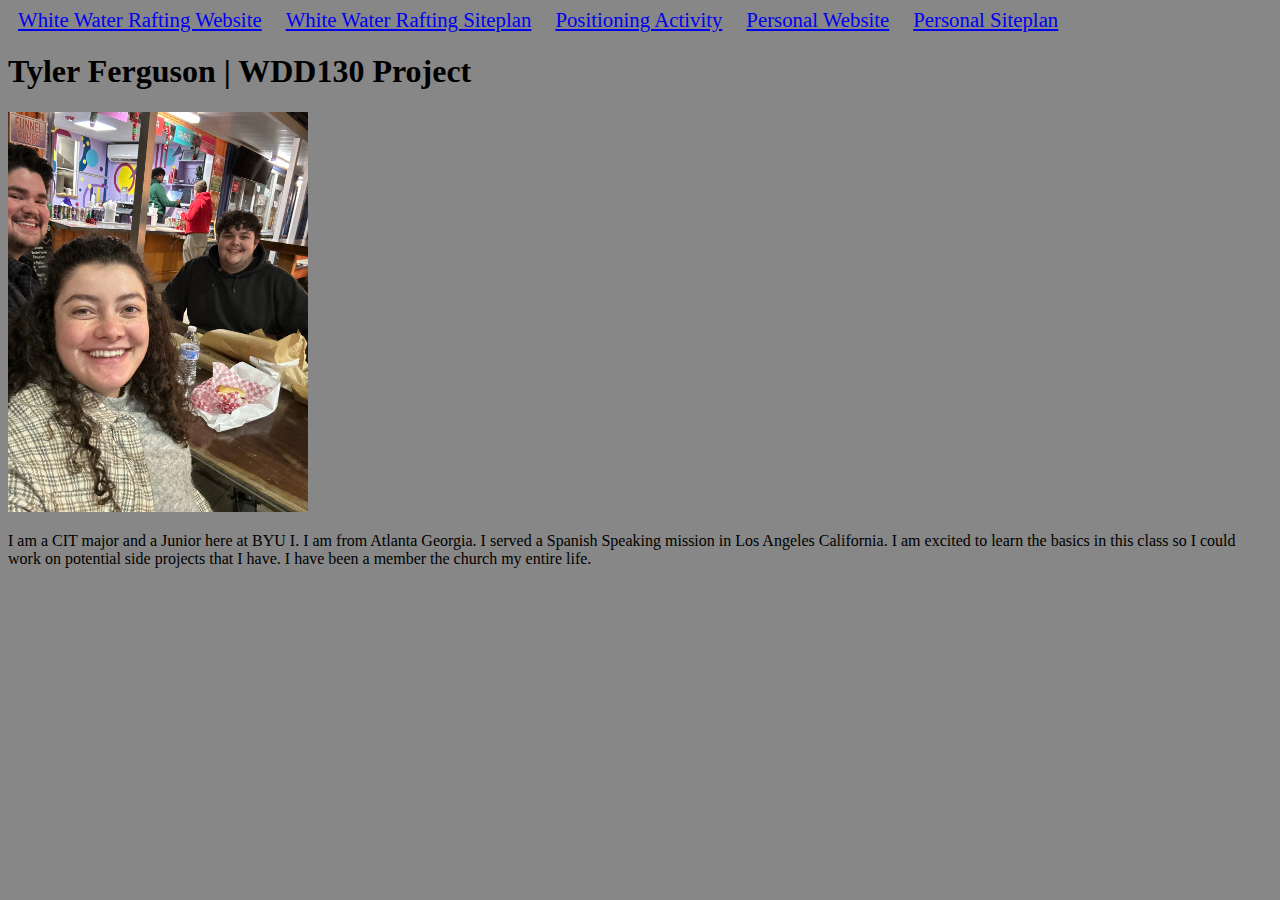
<file: index.html>
<!DOCTYPE html>
<html lang="en">
<head>
    <meta charset="UTF-8">
    <meta name="viewport" content="width=device-width, initial-scale=1.0">
    <title>WDD130 | Home</title>
    <link href="styles/styles.css" rel="stylesheet">
</head>

<body>
    <nav>
        <a class="nav_link" href="wwr/index.html">White Water Rafting Website</a>
        <a class="nav_link" href="wwr/site-plan-rafting.html">White Water Rafting Siteplan</a>
        <a class="nav_link" href="positioning.html">Positioning Activity</a>
        <a class="nav_link" href="#">Personal Website</a>
        <a class="nav_link" href="#">Personal Siteplan</a>
    </nav>
    <main>
        <h1> Tyler Ferguson | WDD130 Project</h1>
        <img src="Tyler.JPEG" alt="">
        

        <p>I am a CIT major and a Junior here at BYU I. I am from Atlanta Georgia. I served a Spanish Speaking mission in Los Angeles California. I am excited to learn the basics in this class so I could work on potential side projects that I have. I have been a member the church my entire life. </p>
    </main>
<footer>

</footer>

</body>
</html>
</file>
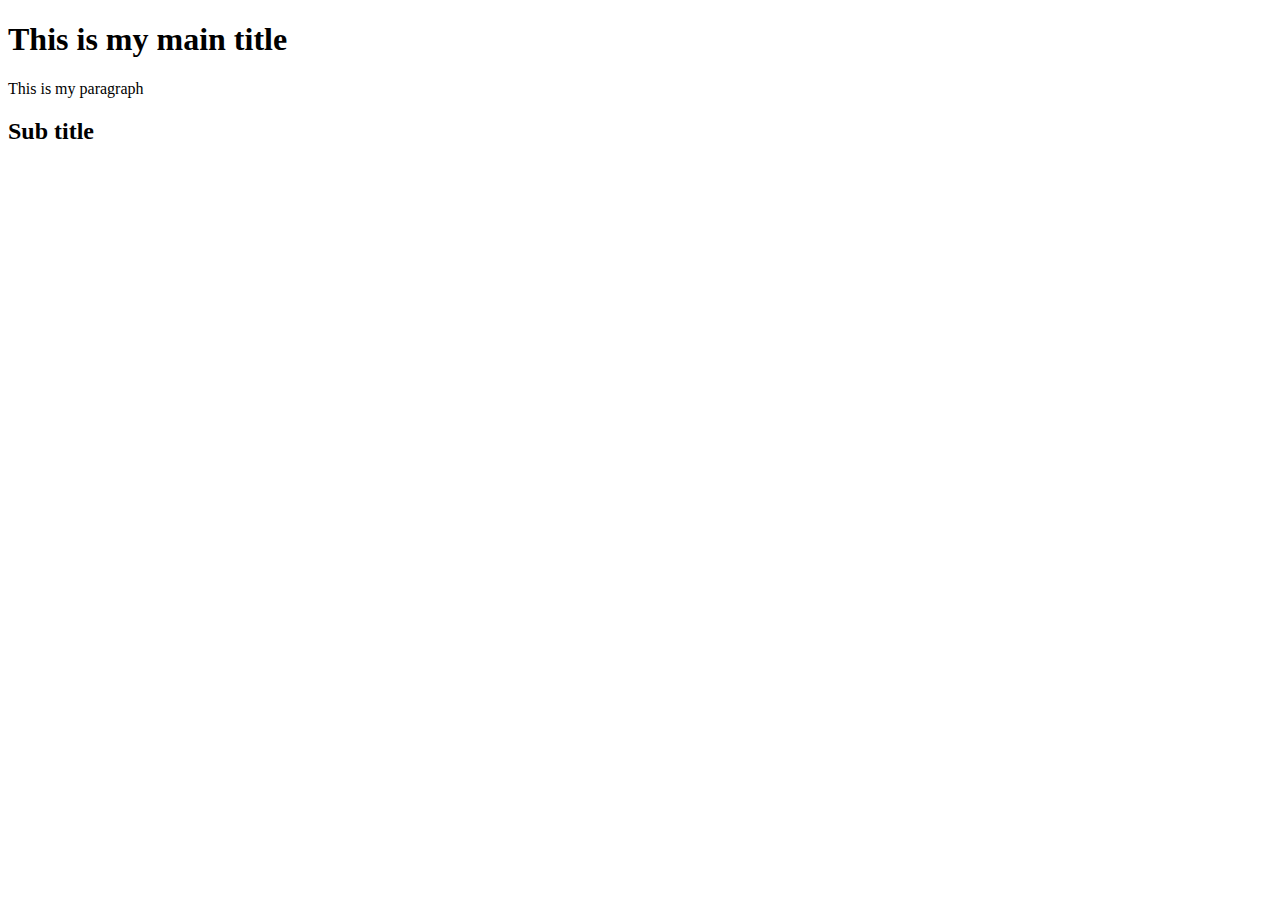
<file: aboutme/index.html>
<!DOCTYPE html>
<html lang="en">

<head>
    <meta charset="UTF-8">
    <meta http-equiv="X-UA-Compatible" content="IE=edge">
    <meta name="viewport" content="width=device-width, initial-scale=1.0">
    <title>Home Page</title>
</head>

<body>
    <h1>This is my main title</h1>
    <p>This is my paragraph</p>
    <h2>Sub title</h2>
</body>

</html>
</file>
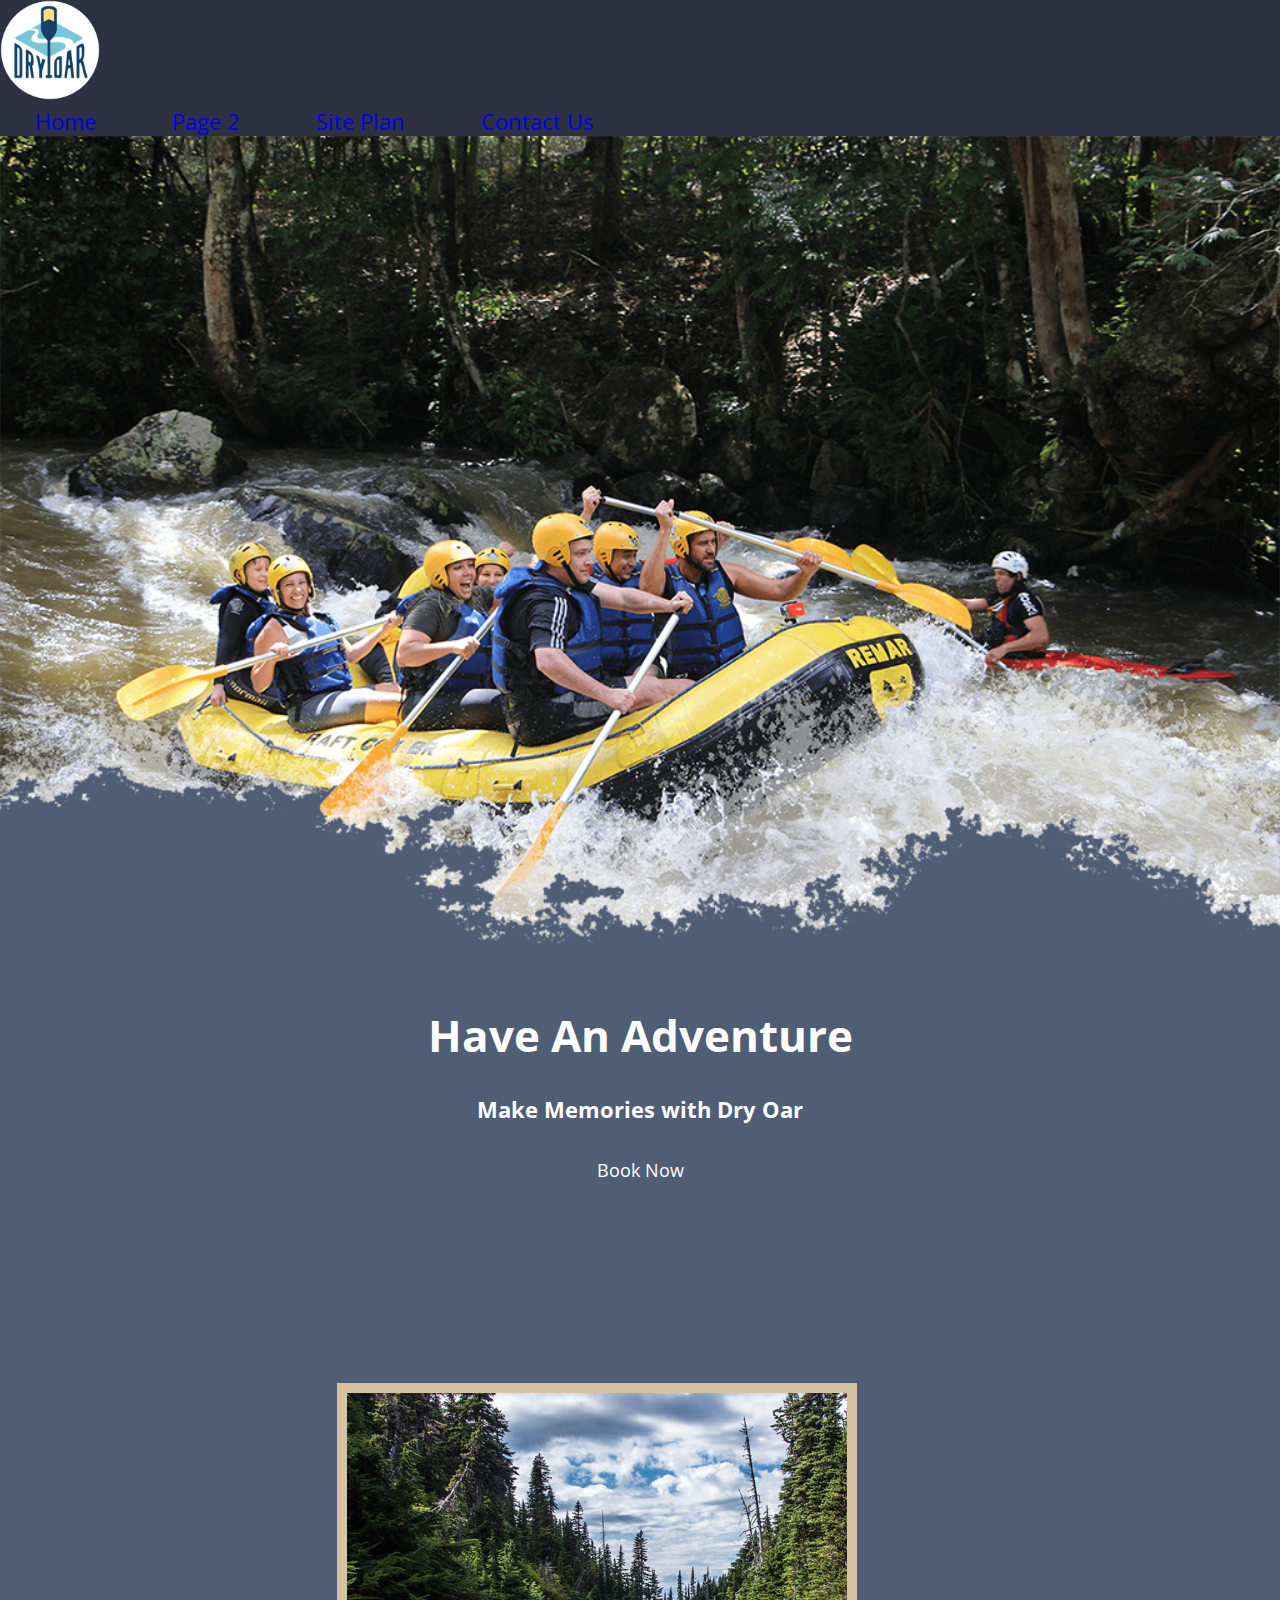
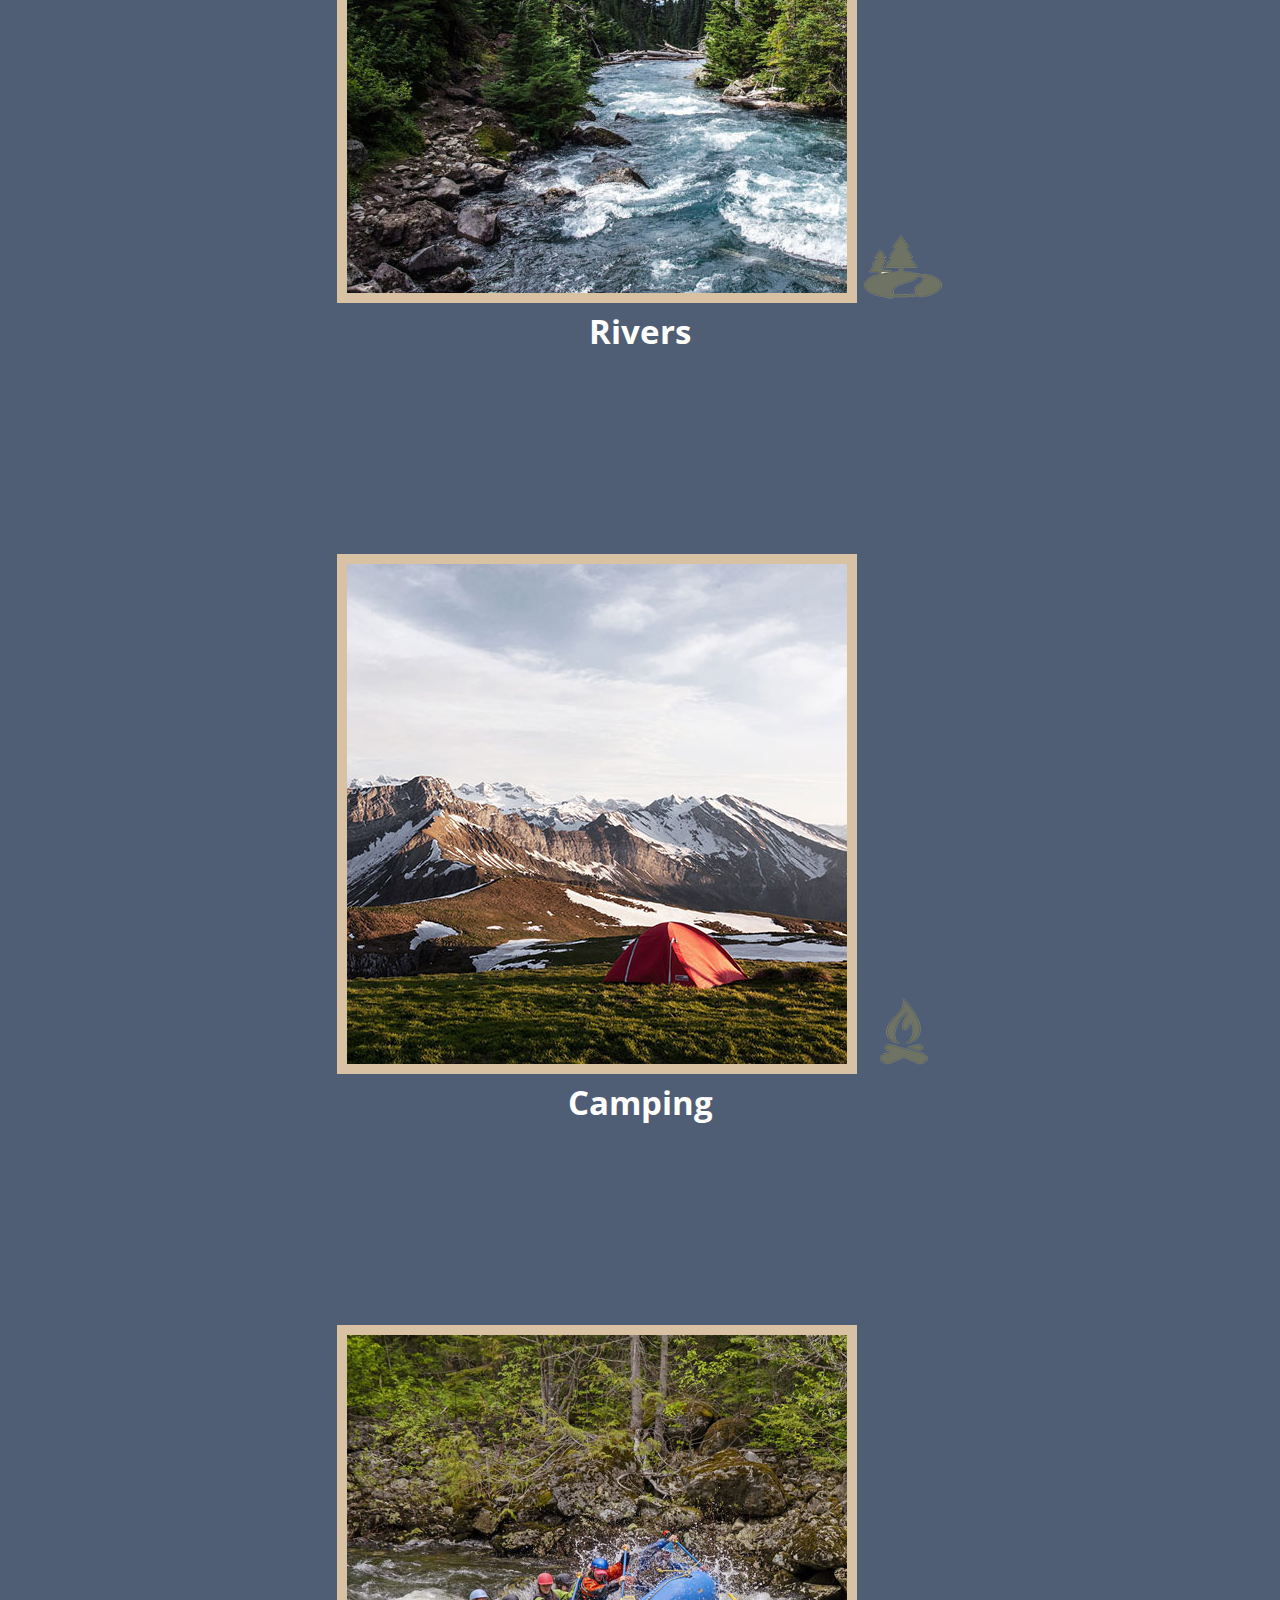
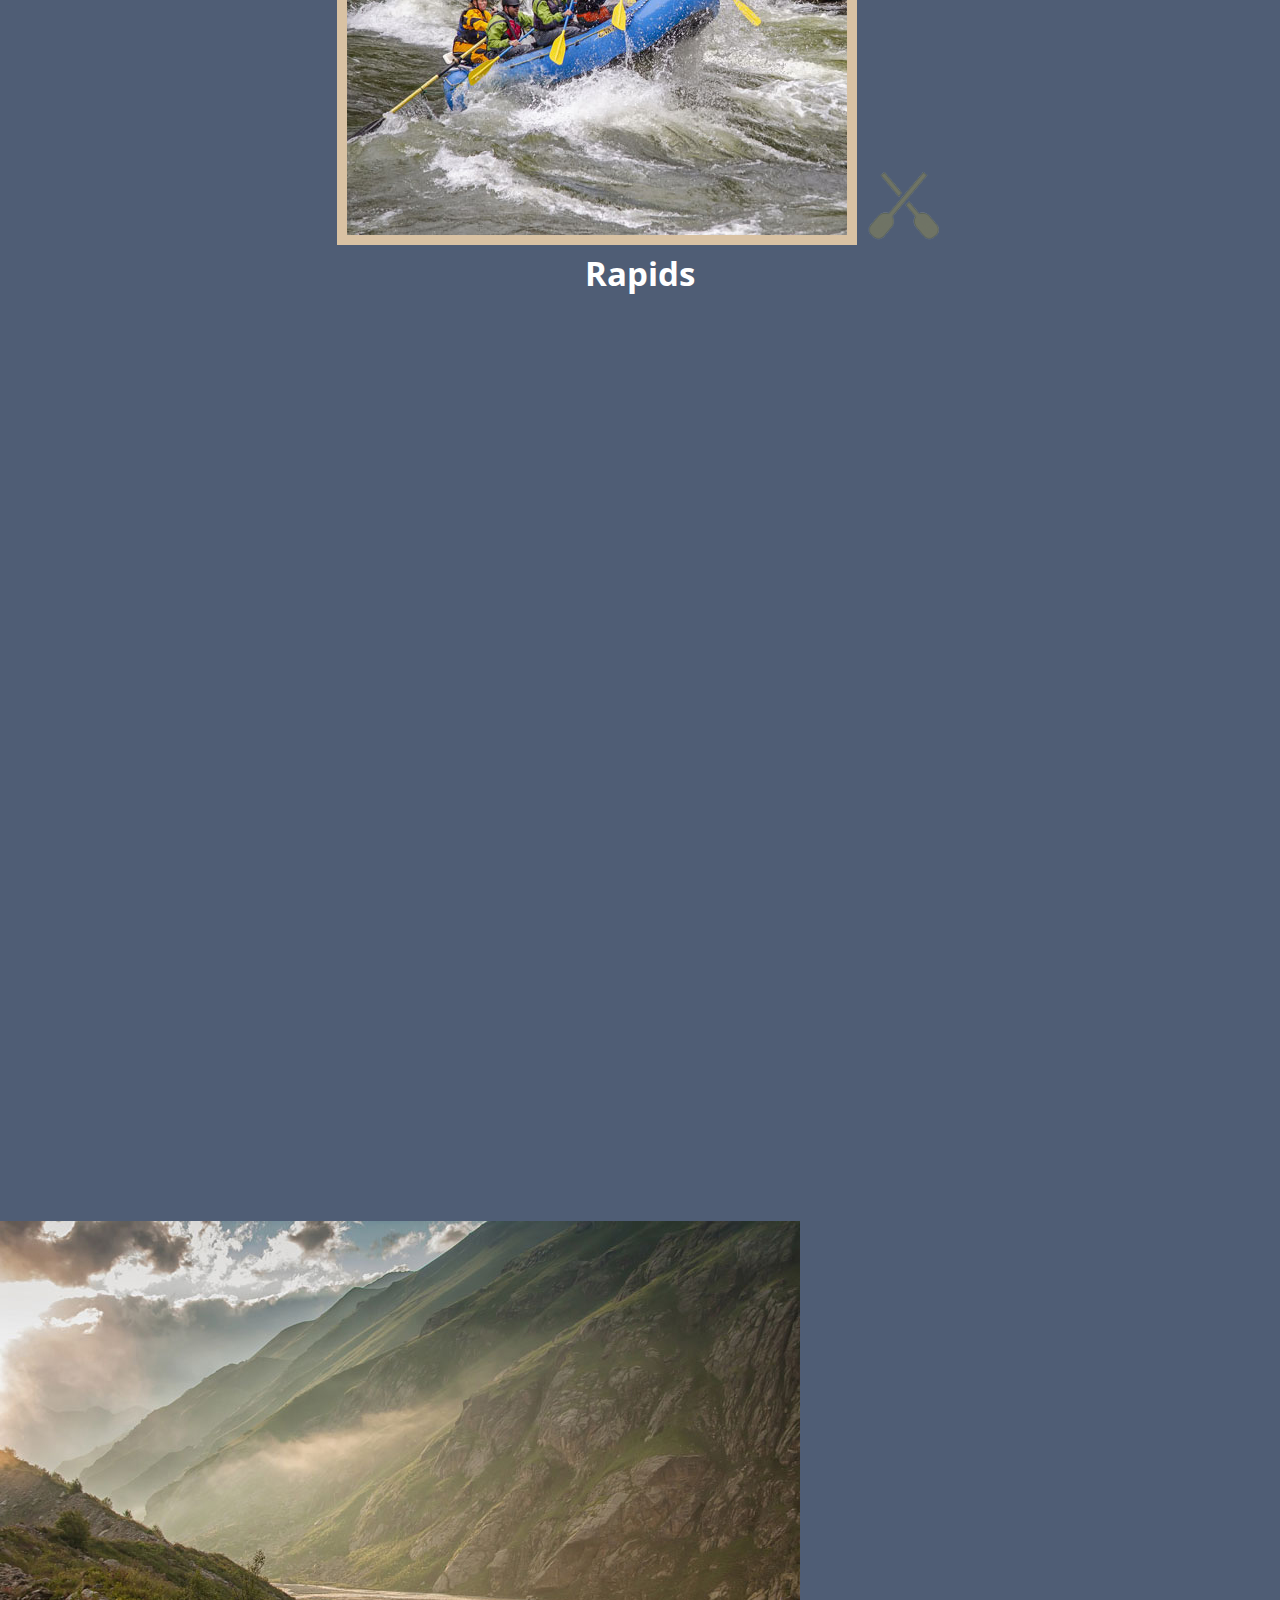
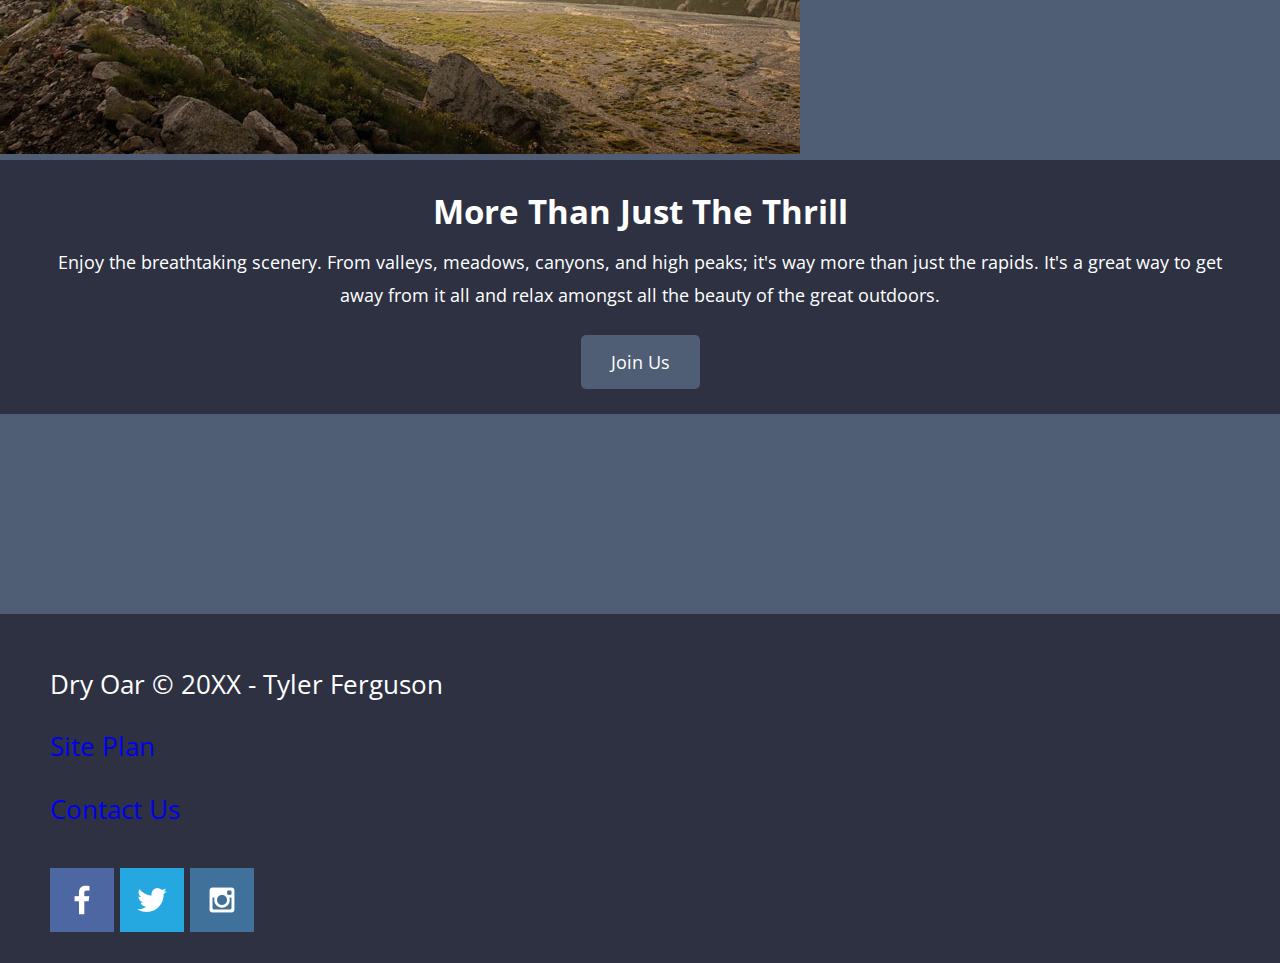
<file: wwr/index.html>
<!DOCTYPE html>
<html lang="en">
<head>
    <meta charset="UTF-8">
    <meta name="viewport" content="width=device-width, initial-scale=1.0">
    <title>Adventure Rafting</title>
    <link rel="stylesheet" href="styles/style.css">
</head>
<body>
    <div id="content">
    <header>
        <a id="logo_link" href="index.html">
            <img class="logo" src="images/logo.png" alt="Dry Oar Logo">
        </a>
        <nav>
            <a href="index.html">Home</a>
            <a href="#">Page 2</a>
            <a href="site-plan-rafting.html">Site Plan</a>
            <a href="contactus.html">Contact Us</a>
        </nav>
    </header>
    <div id="hero">
        <div id="hero-box">
            <img id="hero-img" src="images/hero.png" alt="People enjoying white water rafting">
        </div>
        <section id="hero-msg">
            <h1 class="home-title">Have An Adventure</h1>
            <h4>Make Memories with Dry Oar </h4>
            <div class='button-box'>
                <a class='book' href="contactus.html">Book Now</a>
            </div>
        </section>
    </div>
    <main class="home-grid">
        <section class="rivers-card">
            <img class="card-img" src="images/rivers.jpg" alt="river in forest">
            <img class="icon" src="images/river_icon.png" alt="river icon">
            <h2>Rivers</h2>
        </section>
        <section class="camping-card">
            <img class="card-img" src="images/camping.jpg" alt="tent in mountains">
            <img class="icon" src="images/fire_icon.png" alt="fire icon">
            <h2>Camping</h2>
        </section>
        <section class="rapids-card">
            <img class="card-img" src="images/rapids.jpg" alt="rafting boat">
            <img class="icon" src="images/oars.png" alt="oars icon">
            <h2>Rapids</h2>
        </section>
        <div id="background"></div>
        <img class="mountains" src="images/mountains.jpg" alt="Misty mountains">
            <section class="msg">
                <h2>More Than Just The Thrill</h2>
                <p>Enjoy the breathtaking scenery. From valleys, meadows, canyons, and high peaks; it's way more than just the rapids. It's a great way to get away from it all and relax amongst all the beauty of the great outdoors. </p>
            <a class='join' href="rivers.html">Join Us</a>
            </section>

    </main>
 
    <footer>
        <p>Dry Oar &copy; 20XX - Tyler Ferguson</p>
        <p><a href="site-plan-rafting.html">Site Plan</a></p>
        <p><a href="contactus.html">Contact Us</a></p>
        <div class="social">
            <a href="https://facebook.com" target="_blank">
                <img src="images/facebook.png" alt="fb icon">
            </a>
            <a href="https://twitter.com" target="_blank">
                <img src="images/twitter.png" alt="twitter icon">
            </a>
            <a href="https://instagram.com" target="_blank">
                <img src="images/instagram.png" alt="instagram icon">
            </a>
        </div>
    </footer>
    </div>
</body>
</html>
</file>
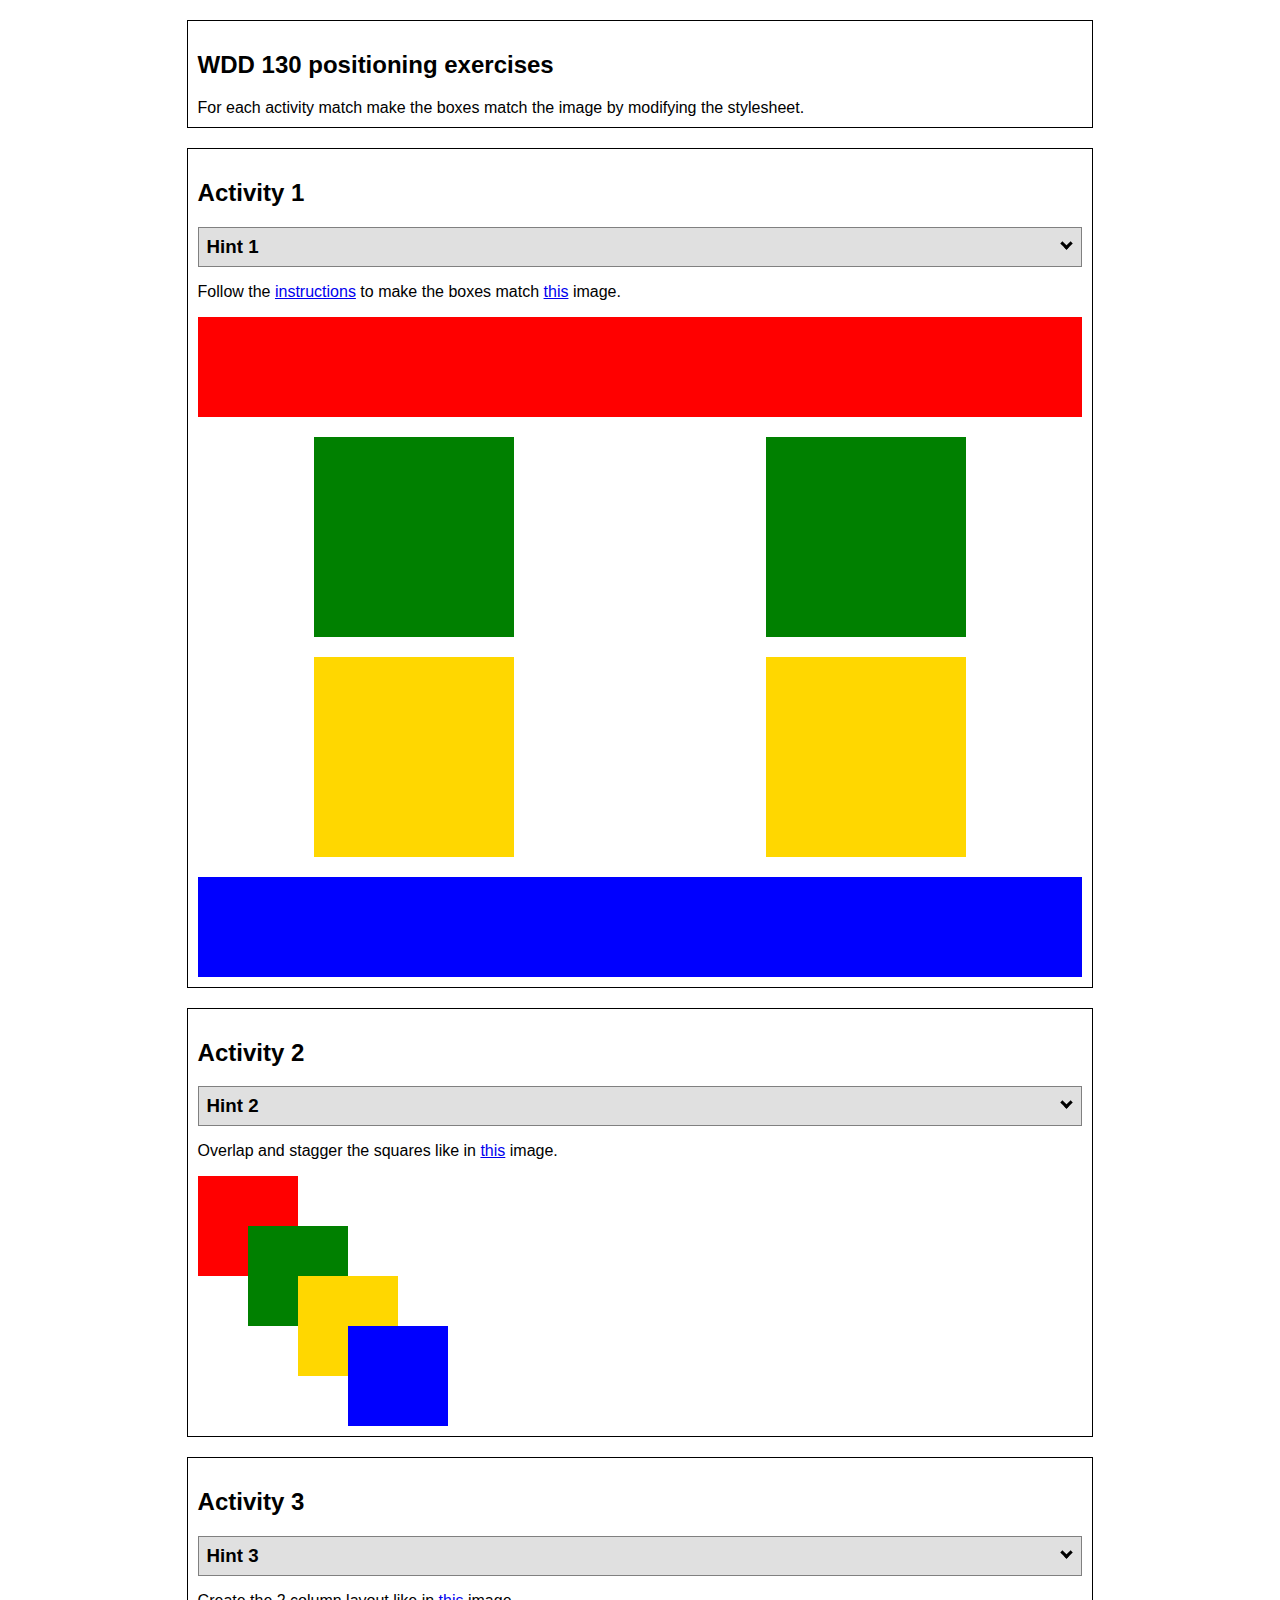
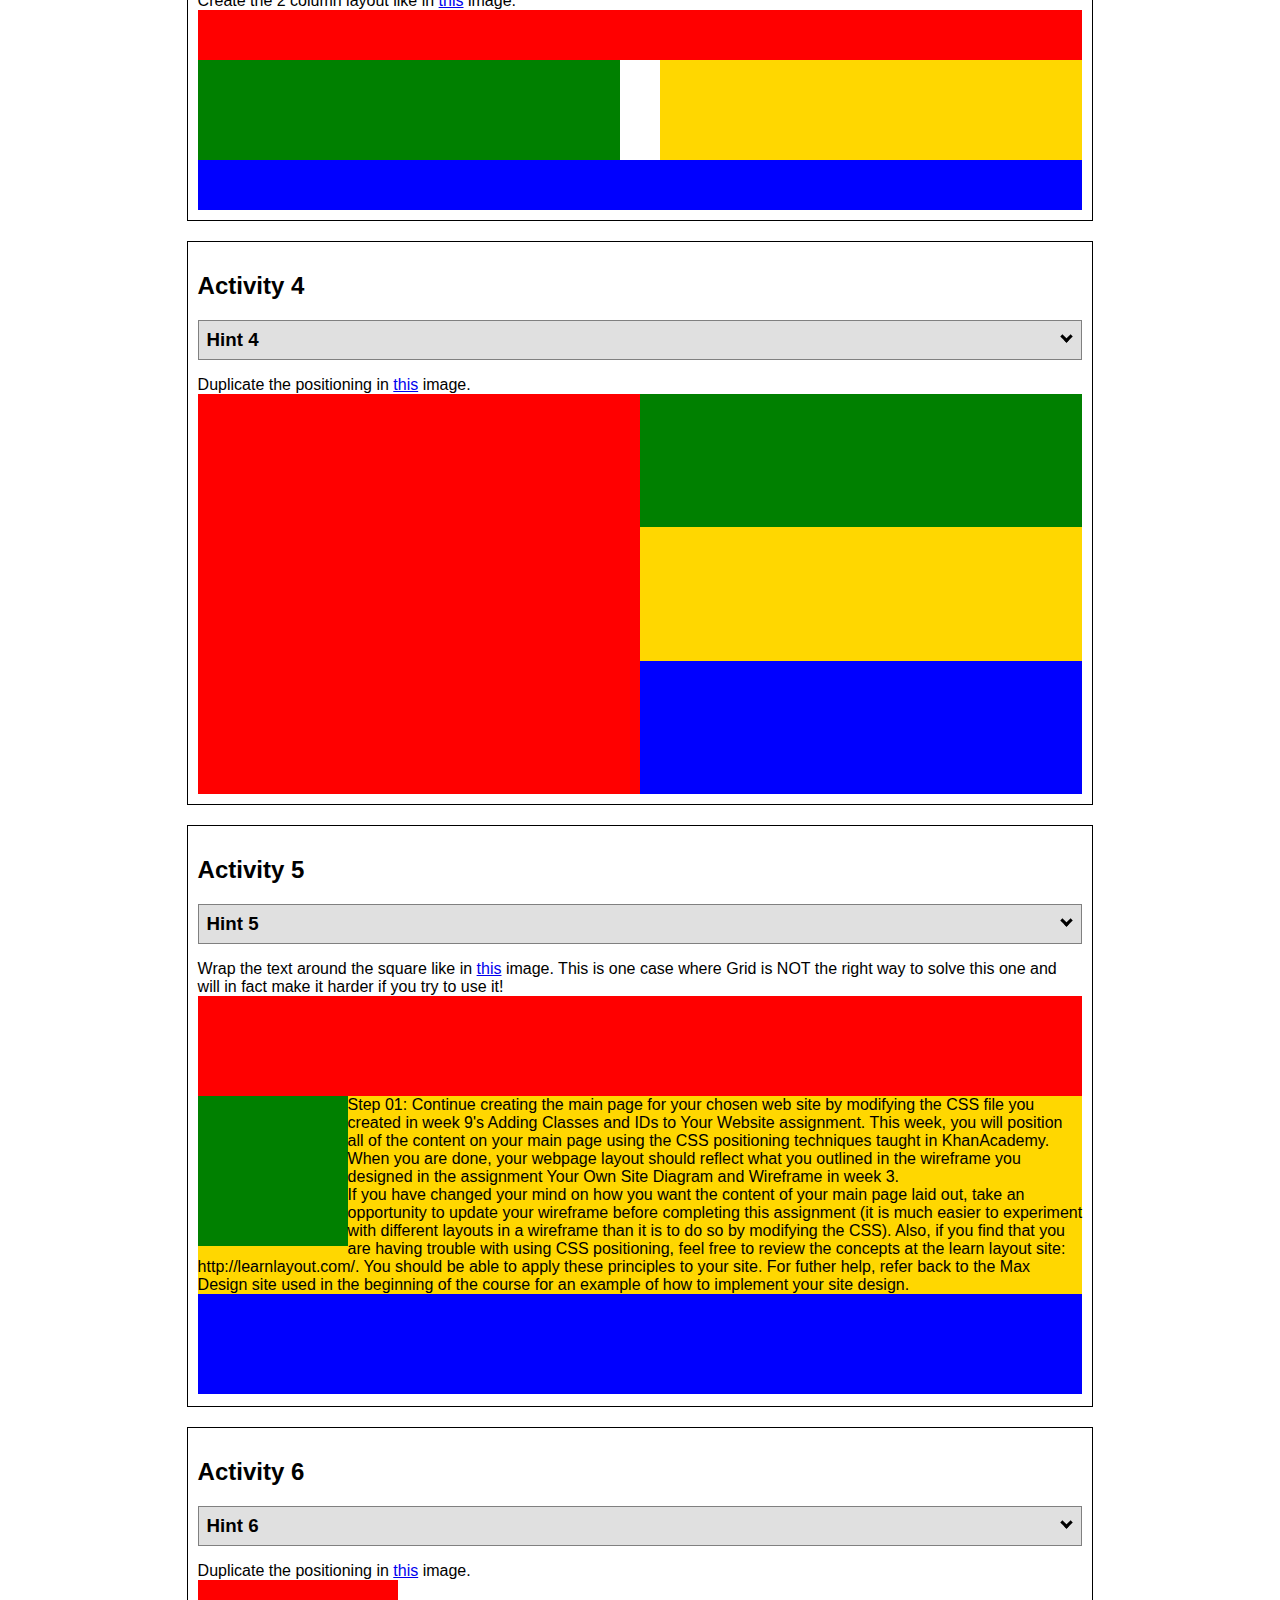
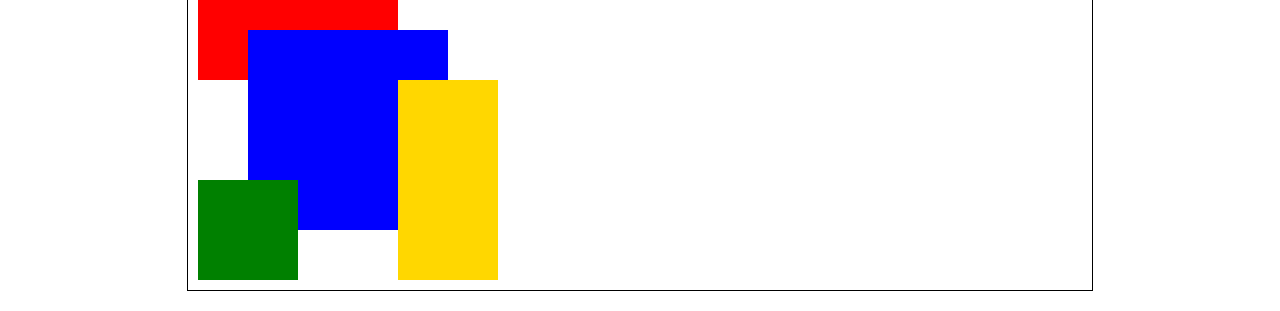
<file: positioning/positioning.html>
<!DOCTYPE html>
<html lang="en">
  <head>
    <!-- HTML - Name: positioning.html -->
    <title>Positioning Activity</title>
    <link rel="stylesheet" type="text/css" href="positionstyles.css" />
  </head>
  <body>
    <div class="activity">
      <h2>WDD 130 positioning exercises</h2>
      For each activity match make the boxes match the image by modifying the stylesheet.</div>
    <div class="activity">
      <h2>Activity 1</h2>
      <section class="hint"><input type="checkbox" ><i></i> <h3>Hint 1</h3><div><p>Check out the <a href="https://byui-wdd.github.io/wdd130/activities/w06-css-positioning.html" target="_blank">activity instructions</a> in Ilearn!</p></div></section>
      <p>Follow the <a href="https://byui-wdd.github.io/wdd130/activities/w06-css-positioning.html" target="_blank">instructions</a> to make the boxes match  <a href="https://byui-wdd.github.io/wdd130/images/example1.png" target="_blank">this</a> image.</p>
      <div class="content1" >
        <div class="red1" ></div>
        <div class="green1" ></div>
        <div class="green1" ></div>
        <div class="yellow1"></div>
        <div class="yellow1"></div>
        <div class="blue1"></div>
      </div>
    </div>
    <div class="activity">
      <h2>Activity 2</h2>
      <section class="hint"><input type="checkbox" > <h3>Hint 2</h3><i></i><div>
      <ul>
      <li>grid-template-columns: 50px 50px 50px 50px 50px </li></ul></div></section>
      <p>Overlap and stagger the squares like in <a href="https://byui-wdd.github.io/wdd130/images/example2.png" target="_blank">this</a> image.</p>
      <div class="content2" >
        <div class="red2" ></div>
        <div class="green2" ></div>
        <div class="yellow2"></div>
        <div class="blue2"></div>
      </div>
    </div>
    <div class="activity">
      <h2>Activity 3</h2>
      <section class="hint"><input type="checkbox" > <h3>Hint 3</h3><i></i><div><p>This one is going to be best solved with CSS Grid. Remember to make the boxes the right width first...then start moving them around. </p><h4>Properties used:</h4><ul><li>display:grid;</li><li>grid-template-columns:</li><li>grid-column-gap:</li>
        <li>grid-column:</li>  </ul></div></section>
      Create the 2 column layout like in <a href="https://byui-wdd.github.io/wdd130/images/example3.png" target="_blank">this</a>  image.
      <div class="content3" >
        <div class="red3" ></div>
        <div class="green3" ></div>
        <div class="yellow3"></div>
        <div class="blue3"></div>
      </div>
    </div>
    <div class="activity">
      <h2>Activity 4</h2>
      <section class="hint"><input type="checkbox" > <h3>Hint 4</h3><i></i><div><p>For the others we have been primarily concerned with width. For this one you will need to adjust height as well. </p><h4>Properties used:</h4><ul><li>display:grid;</li><li>grid-template-columns:</li><li>grid-row:</li></ul></div></section>
      Duplicate the positioning in <a href="https://byui-wdd.github.io/wdd130/images/example4.png" target="_blank">this</a> image. 
      <div class="content4" >
        <div class="red4" ></div>
        <div class="green4" ></div>
        <div class="yellow4"></div>
        <div class="blue4"></div>
      </div>
    </div>

    <div class="activity">
      <h2>Activity 5</h2>
      <section class="hint"><input type="checkbox" > <h3>Hint 5</h3><i></i><div><p>Grid is <strong>not</strong> the right way to do this.  In fact there is only one way to really do that...and that is with float. Remember that we float the thing we want the text to wrap around.  Also remember to start by making all the shapes the right size and shape.</p><h4>Properties used:</h4><ul><li>float: left;</li></ul></div></section>
      Wrap the text around the square like in <a href="https://byui-wdd.github.io/wdd130/images/example5.png" target="_blank">this</a> image. This is one case where Grid is NOT the right way to solve this one and will in fact make it harder if you try to use it!
      <div class="content5" >
        <div class="red5" ></div>
        <div class="green5" ></div>
        <div class="yellow5">Step 01: Continue creating the main page for your chosen web site by modifying the CSS file you created in week 9's Adding Classes and IDs to Your Website assignment. This week, you will position all of the content on your main page using the CSS positioning techniques taught in KhanAcademy. When you are done, your webpage layout should reflect what you outlined in the wireframe you designed in the assignment Your Own Site Diagram and Wireframe in week 3. <br />
          If you have changed your mind on how you want the content of your main page laid out, take an opportunity to update your wireframe before completing this assignment (it is much easier to experiment with different layouts in a wireframe than it is to do so by modifying the CSS). Also, if you find that you are having trouble with using CSS positioning, feel free to review the concepts at the learn layout site: http://learnlayout.com/. You should be able to apply these principles to your site. For futher help, refer back to the Max Design site used in the beginning of the course for an example of how to implement your site design.</div>
        <div class="blue5"></div>
      </div>
    </div>
    <div class="activity">
      <h2>Activity 6</h2>
      <section class="hint"><input type="checkbox" > <h3>Hint 6</h3><i></i><div><p>This one is all about visualizing the grid behind the layout. If you are having a hard time doing that first: all the sizes are even multiples of 100, and second here is another example with the lines drawn: <a href="https://byui-wdd.github.io/wdd130/images/example6-hint.png" target="_blank">example 6 with lines</a>. For this one you will find it easiest if you use px for the column width. You can also use <kbd>z-index</kbd> to control the element layering.    </p><h4>Properties used:</h4><ul><li>display:grid;</li><li>grid-template-columns:</li><li>grid-column:</li><li>grid-row:</li><li><a href="https://www.w3schools.com/cssref/pr_pos_z-index.asp" target="_blank">z-index:</a></li></ul></div></section>
      Duplicate the positioning in <a href="https://byui-wdd.github.io/wdd130/images/example6.png" target="_blank">this</a> image.
      <div class="content6" >
        <div class="red6" ></div>
        <div class="green6" ></div>
        <div class="yellow6"></div>
        <div class="blue6"></div>
      </div>
    </div>
  </body>
</html>
</file>
<file: styles/styles.css>
body {
    background-color: #878787;
}

a {
    padding: 10px;
    font-size: 1.3em;
    }

    img {
        width: 300px;
        
    }
</file>
<file: wwr/styles/style.css>
@import url('https://fonts.googleapis.com/css2?family=Open+Sans:ital@1&family=Roboto&display=swap');

#content {
max-width: 1600px;
margin: 0 auto;
}

nav a {
    text-align: center;
    text-decoration: none;
    padding: 35px;
}

.logo {
    width: 100px;
    height: auto;
}

#hero-msg h1, #hero-msg h4 {
    text-align: center;
}


#hero-img {
    width: 100%;
    height: auto;
}

.button-box {
    text-align: center;
}

main section {
    text-align: center;
}

#background {
    height: 725px;
    background-color: #4f5d75;
}

body {
    background-color: #4f5d75;
    color: white;
    font-family: 'Open Sans', 'Roboto';
    font-size: 22px;
    margin: 0;
    padding: 0;
}
h2 {
    margin: 0;
}

header {
    background-color: #2d3142;
    color: white;
}

nav a:hover {
    background-color: white;
    color: white;
}

.book, .join{
    background-color: #4f5d75;
    color: white;
    text-decoration: none;
    font-size: 18px;
    padding: 15px 30px;
    margin-top: 50px;
    border-radius: 5px;
}

.book:hover, .join:hover {
    background-color: black;
    color: white;
}

.msg {
    background-color: #2d3142;
    color: white;
    line-height: 1.5em;
    padding: 35px;
}

footer {    
    background-color: #2d3142;
    color: white;
    padding: 25px 50px;
    margin-top: 200px;
}

.icon {
    width: 80px;
    padding-top: 10px;
}

footer a {
    text-decoration: none;
}

footer p {
    font-size: 1.2em;
}

footer p a:hover {
    text-decoration: underline;
}

.home-title {
    font-family: 'Open Sans', 'Roboto';
    font-size: 2em;
    margin-top: 10px;
}

.msg p {
    font-size: .8em;
    padding-bottom: 15px;
}

#logo_link {
    padding-top: 5px;
}

footer .social img {
    padding-top: 15px;
}

.rivers-card, .camping-card, .rapids-card {
    margin: 200px 0;
}

.card-img {
    border: 10px solid #d9c2a3;
}

main section img {
    box-sizing: border-box;
}
</file>
<file: positioning/positionstyles.css>
/* CSS - Name: "positionstyles.css" */
/* Activity 1 styles */
.content1 {
  /* This is the parent of the activity 1 boxes. */
  display: grid;
  grid-template-columns: 1fr 1fr;
  justify-items: center;
  gap: 20px;

}
.red1 { 
  width: 100%; 
  height: 100px; 
  background-color: red; 
  grid-column: 1/3;

} 
.green1 {
  width: 200px; 
  height: 200px; 
  background-color: green; 

} 
.yellow1 {
  width: 200px; 
  height: 200px; 
  background-color: gold; 
} 
.blue1 {
  width: 100%; 
  height: 100px; 
  background-color: blue; 
  grid-column: 1/3;
} 
/* Activity 2 styles */ 
.content2 {
  /* This is the parent of the activity 2 boxes. */
  display: grid;
  grid-template-columns: 50px 50px 50px 50px 50px;
}
.red2 {
  width: 100px; 
  height: 100px; 
  background-color: red; 
} 
.green2 { 
  width: 100px; 
  height: 100px; 
  background-color: green; 
  margin-top: 50px;
} 
.yellow2 {
  width: 100px; 
  height: 100px; 
  background-color: gold; 
  margin-top: 100px;
} 
.blue2 {
  width: 100px; 
  height: 100px; 
  background-color: blue; 
  margin-top: 150px;
} 
/* Activity 3 styles */ 
.content3 {
  /* This is the parent of the activity 3 boxes. */
  display: grid;
  grid-template-columns: 1fr 1fr;
  grid-column-gap: 40px;
}
.red3 {
  width: 100%; 
  height: 50px; 
  background-color: red; 
  grid-column: 1/3;
} 
.green3 {
  width: 100%; 
  height: 100px; 
  background-color: green;
} 
.yellow3 {
  width: 100%; 
  height: 100px; 
  background-color: gold; 
} 
.blue3 {
  width: 100%;
  height: 50px; 
  background-color: blue; 
  grid-column: 1/3;
} 
/* Activity 4 styles */ 
.content4 {
  /* This is the parent of the activity 4 boxes. */
  display: grid;
  grid-template-columns: 1fr 1fr;
  grid-template-rows: 1fr 1fr 1fr;
  height: 400px;
}
.red4 {
  width: 100%; 
  height: 100%; 
  background-color: red; 
  grid-row-start: 1;
  grid-row-end: 4;
} 
.green4 {
  width: 100%; 
  height: 100%; 
  background-color: green; 
} 
.yellow4 {
  width: 100%; 
  height: 100%; 
  background-color: gold; 
} 
.blue4 {
  width: 100%; 
  height: 100%; 
  background-color: blue; 
} 
/* Activity 5 styles */ 
.content5 {
  /* This is the parent of the activity 5 boxes. */
 /* display: grid; */
  grid-template-rows: 1fr 1fr 1fr 1fr;
  grid-template-columns: 1fr 1fr;
  
  height: 400px;
}
.red5 { 
  width: 100%; 
  height: 100px; 
  background-color: red; 
  grid-column: 1/3;
} 
.green5 { 
  width: 150px; 
  height: 150px; 
  background-color: green; 
  float: left;
  grid-column: 1/3;

} 
.yellow5 {
  width: 100%; 
  height: auto; 
  background-color: gold; 
  grid-column: 1/3;

} 
.blue5 {
  width: 100%; 
  height: 100px; 
  background-color: blue; 
  grid-column: 1/3;
} 
/* Activity 6 styles */ 
.content6 {
  /* This is the parent of the activity 6 boxes. */
  display: grid;
  grid-template-columns: 50px 50px 50px 50px 50px 50px;
  grid-template-rows: 50px 50px 50px 50px 50px 50px;
}
.red6 {
  width: 100%; 
  height: 100%; 
  background-color: red; 
  grid-row-start: 1;
  grid-row-end: 3;
  grid-column-start: 1;
  grid-column-end: 5;
} 
.green6 {
  width: 100px; 
  height: 100px; 
  background-color: green; 
  grid-row-start: 5;
  grid-row-end: 7;
  grid-column-start: 1;
  grid-column-end: 3;
  z-index: 2;
} 
.yellow6 {
  width: 100%; 
  height: 100%; 
  background-color: gold; 
  grid-row-start: 3;
  grid-row-end: 7;
  grid-column-start: 5;
  grid-column-end: 7;
  z-index: 2;
} 
.blue6 {
  width: 100%; 
  height: 100%; 
  background-color: blue; 
  grid-row-start: 2;
  grid-row-end: 6;
  grid-column-start: 2;
  grid-column-end: 6;

} 


/* Do not make any changes below here */
.activity {
  width: 70%; 
  margin: 20px auto; 
  font-family: Arial, sans-serif; 
  border: 1px solid black; 
  padding: 10px; 
  clear:both; 
  overflow: auto;
} 

.hint {
  border: 1px solid grey;
  background: #e0e0e0;
  padding: .5em;
  position: relative;
  margin: 1em 0;
}
.hint h3 {
  margin: 0;
}
.hint:hover {
  background: #d0d0d0;
}
.hint > div {
  display: none;
}

.hint input[type=checkbox] {
  position: absolute;
  width: 100%;
  height: 100%;
  opacity: 0;
  z-index: 1;
  cursor: pointer;
}

.hint input[type=checkbox]:checked ~ div {
  display: block;
}

.hint i {
  position: absolute;
  transform: translate(-6px, 0);
  margin-top: 16px;
  right: 10px;
  top: -3px;
}
.hint i:before, .hint i:after {
  content: "";
  position: absolute;
  background-color: black;
  width: 3px;
  height: 9px;
}
.hint i:before {
  transform: translate(2px, 0) rotate(45deg);
}
.hint i:after {
  transform: translate(-2px, 0) rotate(-45deg);
}

.hint input[type=checkbox]:checked ~ i:before {
  transform: translate(-2px, 0) rotate(45deg);
}
.hint input[type=checkbox]:checked ~ i:after {
  transform: translate(2px, 0) rotate(-45deg);
}
.hint a {
  position: relative;
  z-index: 1;
}
</file>
